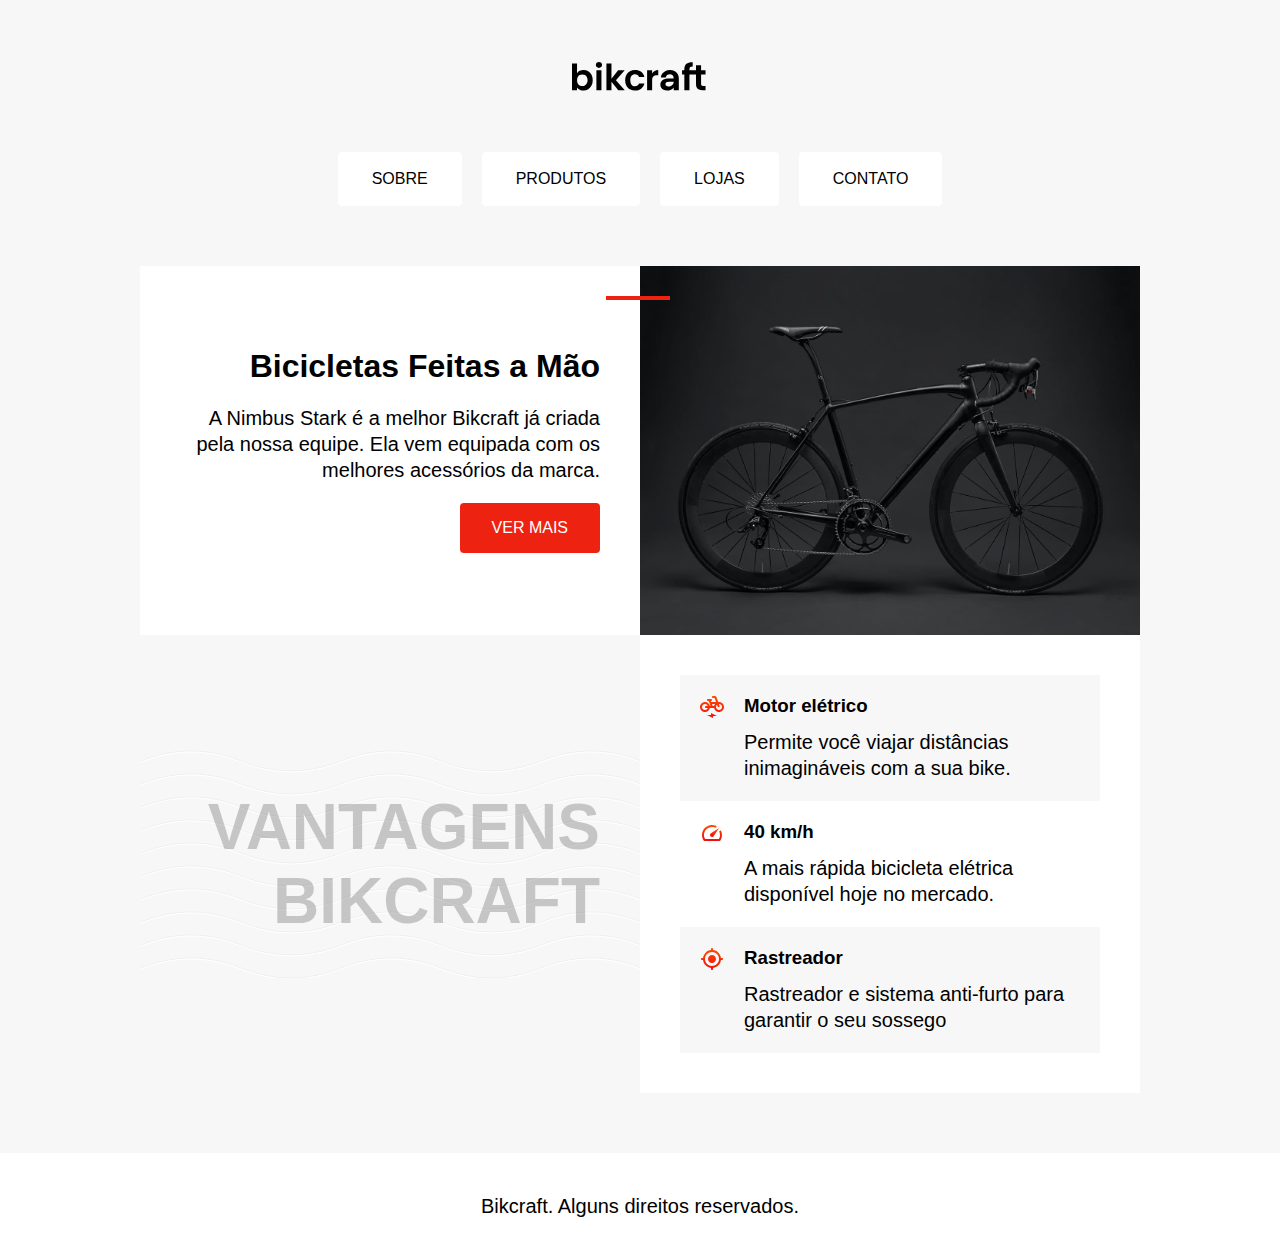
<file: capacitação/refatorar responsivo/index.html>
<!DOCTYPE html>
<html lang="pt-bt">
<head>
    <meta charset="UTF-8">
    <meta name="viewport" content="width=device-width, initial-scale=1.0">
    <title>BIKCRAFT</title>
    <link rel="stylesheet" href="./css/style.css">
</head>

<body>
    <header>
        <img src="./img/bikcraft.svg" alt="bikcraft">

        <nav aria-label="first">
            <ul class="menu">
                <li><a href="./">Sobre</a></li>
                <li><a href="./">Produtos</a></li>
                <li><a href="./">Lojas</a></li>
                <li><a href="./">Contato</a></li>
            </ul>
        </nav>
    </header>

    <main>
        <article class="maincontent">
            <div class="introduction" aria-labelledby="intro-container" >
                <h1 id="intro-container">Bicicletas Feitas a Mão</h1>
                <p>A Nimbus Stark é a melhor Bikcraft já criada pela nossa equipe. Ela vem equipada com os melhores acessórios da marca.</p>
                <a class="button" href="./">Ver mais</a>
            
            </div>
            <img src="./img/bicicleta.jpg" alt="Bicicleta Bikcraft Preta">
        </article>


        <article class="benefitscontent">
            <h2 class="benefits-title" id="benefits-container">Vantagens Bikcraft</h2>

            <ul class="benefits">
                <li class="iten-benefits">
                    <img src="./img/eletrica.svg" alt="motor elétrico">
                    <h3>Motor elétrico</h3>
                    <p>Permite você viajar distâncias inimagináveis com a sua bike.</p>
                </li>
                <li class="iten-benefits">
                    <img src="./img/velocidade.svg" alt="alta velocidade">
                    <h3>40 km/h</h3>
                    <p>A mais rápida bicicleta elétrica disponível hoje no mercado.</p>
                </li>
                <li class="iten-benefits">
                    <img src="./img/rastreador.svg" alt="rastreador">
                    <h3>Rastreador</h3>
                    <p>Rastreador e sistema anti-furto para garantir o seu sossego</p>
                </li>
            </ul>
        </article>
    </main>

    <footer>
         <p>Bikcraft. Alguns direitos reservados.</p>
    </footer>

</body>
</html>
</file>
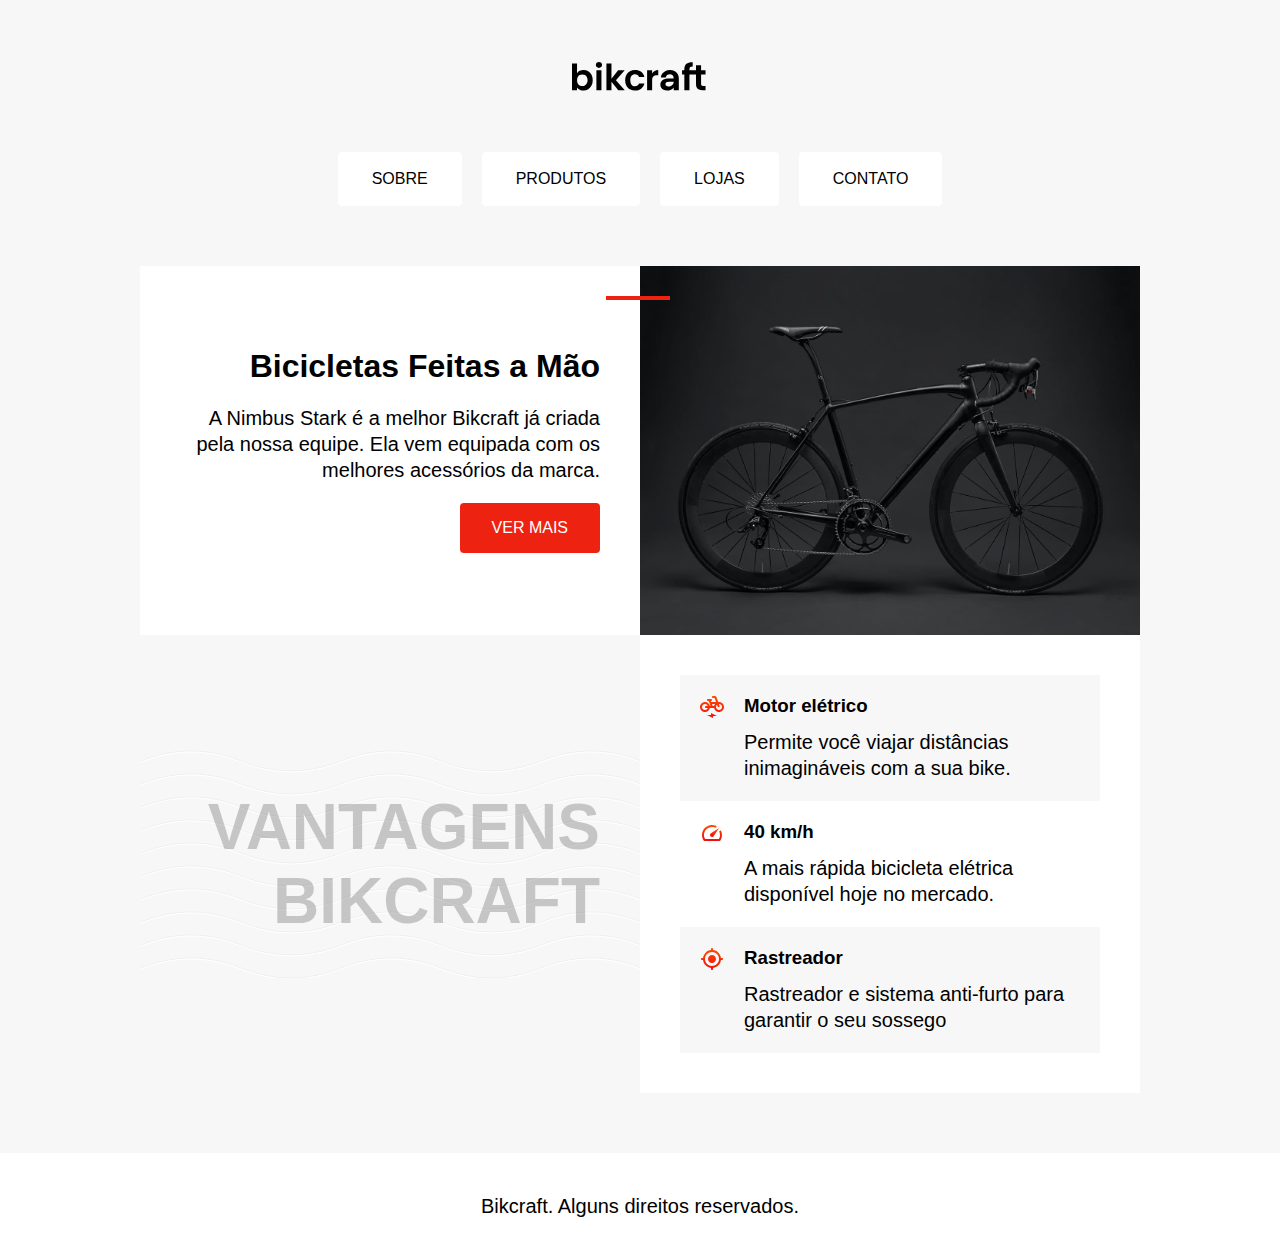
<file: capacitação/refatorar/index.html>
<!DOCTYPE html>
<html lang="pt-bt">
<head>
    <meta charset="UTF-8">
    <meta name="viewport" content="width=device-width, initial-scale=1.0">
    <title>BIKCRAFT</title>
    <link rel="stylesheet" href="./style.css">
</head>

<body>
    <header>
        <img src="./img/bikcraft.svg" alt="bikcraft">

        <nav aria-label="first">
            <ul class="menu">
                <li><a href="./">Sobre</a></li>
                <li><a href="./">Produtos</a></li>
                <li><a href="./">Lojas</a></li>
                <li><a href="./">Contato</a></li>
            </ul>
        </nav>
    </header>

    <main>
        <article class="maincontent">
            <div class="introduction" aria-labelledby="intro-container" >
                <h1 id="intro-container">Bicicletas Feitas a Mão</h1>
                <p>A Nimbus Stark é a melhor Bikcraft já criada pela nossa equipe. Ela vem equipada com os melhores acessórios da marca.</p>
                <a class="button" href="./">Ver mais</a>
            
            </div>
            <img src="./img/bicicleta.jpg" alt="Bicicleta Bikcraft Preta">
        </article>


        <article class="maincontent">
            <h2 class="benefits-title" id="benefits-container">Vantagens Bikcraft</h2>

            <ul class="benefits">
                <li class="iten-benefits">
                    <img src="./img/eletrica.svg" alt="motor elétrico">
                    <h3>Motor elétrico</h3>
                    <p>Permite você viajar distâncias inimagináveis com a sua bike.</p>
                </li>
                <li class="iten-benefits">
                    <img src="./img/velocidade.svg" alt="alta velocidade">
                    <h3>40 km/h</h3>
                    <p>A mais rápida bicicleta elétrica disponível hoje no mercado.</p>
                </li>
                <li class="iten-benefits">
                    <img src="./img/rastreador.svg" alt="rastreador">
                    <h3>Rastreador</h3>
                    <p>Rastreador e sistema anti-furto para garantir o seu sossego</p>
                </li>
            </ul>
        </article>
    </main>

    <footer>
         <p>Bikcraft. Alguns direitos reservados.</p>
    </footer>

</body>
</html>
</file>
<file: capacitação/refatorar responsivo/css/style.css>
body {
    font-family: Arial, Helvetica, sans-serif;
    margin: 0px;
    background: #f7f7f7;
    display: grid;
    gap: 60px;
    justify-items: center;
    margin-top: 60px;
}

header {
    display: grid;
    justify-items: center;
    gap: 60px;
}

.maincontent {
    display: grid;
    grid-template-columns: 1fr 1fr;
    max-width: 1000px;
}

.maincontent img {
    object-fit: cover;
    height: 100%;
}

.introduction {
    background: #ffffff;
    padding: 40px;
    text-align: right;
    position: relative;
    display: grid;
    gap: 20px;
    align-content: center;
    justify-items: end;
}

.introduction h1 {
    font-size: 2rem;

}

.introduction::before {
    content: "";
    width: 4rem;
    height: 4px;
    background: #e21;
    position: absolute;
    top: 30px;
    right: -30px;
    
    
}

.button {
    background: #e21;
    color: #ffffff;
    padding: 1rem 2rem;
    border-radius: 4px;
    text-transform: uppercase;
    text-decoration: none;
}

.button:hover {
    background: rgb(175, 25, 12);
}

.benefits-title {
    font-size: 4rem;
    text-transform: uppercase;
    color: rgba(0, 0, 0, 0.2);
    text-align: right;
    padding: 40px;
    align-self: center;
    background-image: url(../img/onda.svg);
}

.benefitscontent{
    display: grid;
    grid-template-columns: 1fr 1fr;
    max-width: 1000px; 
}

.benefits {
    background: #ffffff;
    padding: 40px;

}

.iten-benefits {
    display: grid;
    grid-template-columns: auto 1fr;
    gap: 10px 20px;
    padding: 20px;

}

.iten-benefits:nth-child(odd) {
    background-color: #f7f7f7;
}

.iten-benefits:hover {
    border-left: 3px solid #e21;

}

.iten-benefits p {
    grid-column: 2;
}


img {
    max-width: 100%;
    display: block;
}

ul {
    list-style: none;
    padding: 0px;
    margin: 0px;
}

li {
    display: list-item;
}

a {
    text-decoration: none;
}

p,
h1,
h2,
h3 {
    margin: 0px;
}

p {
    font-size: 1.25rem;
    line-height: 1.3;
}


.menu {
    display: flex;
    flex-wrap: wrap;
    gap: 20px;
    justify-content: center;
}

.menu a {
    display: block;
    background: #ffffff;
    padding: 1rem 2rem;
    border-radius: 4px;
    color: #000000;
    text-transform: uppercase;
    border: 2px solid transparent;

}

.menu a:hover {
    border-color: #e21;
}

footer {
    background: #fff;
    width: 100%;
    text-align: center;
    padding: 40px;
    box-sizing: border-box;
    display: block;
}

@media (max-width: 1000px){
    .maincontent {
        grid-template-columns: 1fr;
    }

    .introduction::before {
        display: none;
    }


}

@media (max-width: 1000px) {
    .benefitscontent {
        grid-template-columns: 1fr;
    }

    .benefitscontent h2 {
        text-align: center;
    }

    .introduction {
        text-align: left;
        justify-items: start;
    }

    .introduction a {
        justify-self: end;
    }
}


@media (max-width: 800px) {
    body {
        gap: 30px;
        margin-top: 30px;
    }

    .header {
        gap: 30px;
    }

    .benefits-title {
        font-size: 3rem;
    }

}

@media (max-width: 400) {
    .benefits-title {
        font-size: 2rem;
    }

    p {
        font-size: 1rem;
    }
}
</file>
<file: capacitação/refatorar/style.css>
body {
    font-family: Arial, Helvetica, sans-serif;
    margin: 0px;
    background: #f7f7f7;
    display: grid;
    gap: 60px;
    justify-items: center;
    margin-top: 60px;
}

header {
    display: grid;
    justify-items: center;
    gap: 60px;
}

.maincontent {
    display: grid;
    grid-template-columns: 1fr 1fr;
    max-width: 1000px;

}

.introduction {
    background: #ffffff;
    padding: 40px;
    text-align: right;
    position: relative;
    display: grid;
    gap: 20px;
    align-content: center;
    justify-items: end;
}

.introduction h1 {
    font-size: 2rem;

}

.introduction::before {
    content: "";
    width: 4rem;
    height: 4px;
    background: #e21;
    position: absolute;
    top: 30px;
    right: -30px;
    
    
}

.button {
    background: #e21;
    color: #ffffff;
    padding: 1rem 2rem;
    border-radius: 4px;
    text-transform: uppercase;
    text-decoration: none;
}

.button:hover {
    background: rgb(175, 25, 12);
}

.benefits-title {
    font-size: 4rem;
    text-transform: uppercase;
    color: rgba(0, 0, 0, 0.2);
    text-align: right;
    padding: 40px;
    align-self: center;
    background-image: url("./img/onda.svg");
}

.benefits {
    background: #ffffff;
    padding: 40px;

}

.iten-benefits {
    display: grid;
    grid-template-columns: auto 1fr;
    gap: 10px 20px;
    padding: 20px;

}

.iten-benefits:nth-child(odd) {
    background-color: #f7f7f7;
}

.iten-benefits:hover {
    border-left: 3px solid #e21;

}

.iten-benefits p {
    grid-column: 2;
}


img {
    max-width: 100%;
    display: block;
}

ul {
    list-style: none;
    padding: 0px;
    margin: 0px;
}

li {
    display: list-item;
}

a {
    text-decoration: none;
}

p,
h1,
h2,
h3 {
    margin: 0px;
}

p {
    font-size: 1.25rem;
    line-height: 1.3;
}


.menu {
    display: flex;
    flex-wrap: wrap;
    gap: 20px;
    justify-content: center;
}

.menu a {
    display: block;
    background: #ffffff;
    padding: 1rem 2rem;
    border-radius: 4px;
    color: #000000;
    text-transform: uppercase;
    border: 2px solid transparent;

}

.menu a:hover {
    border-color: #e21;
}

footer {
    background: #fff;
    width: 100%;
    text-align: center;
    padding: 40px;
    box-sizing: border-box;
    display: block;
}
</file>
